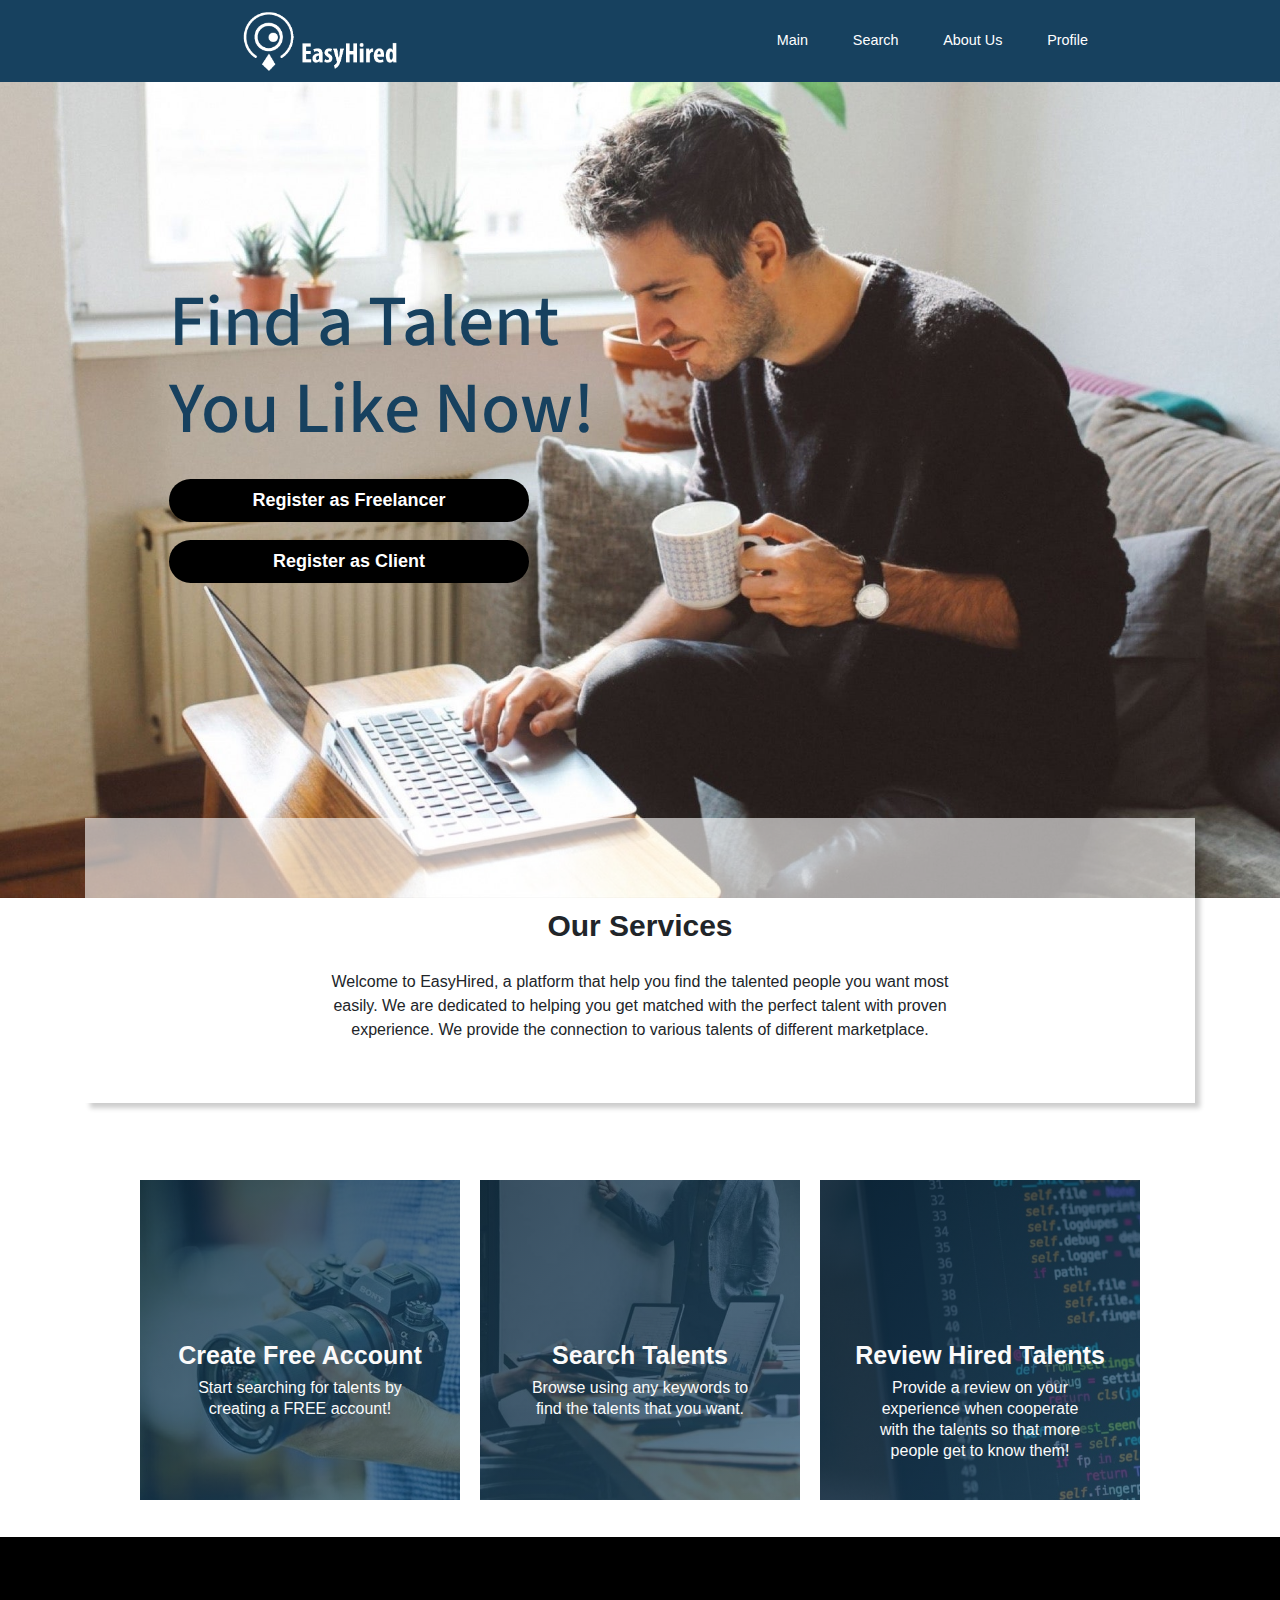
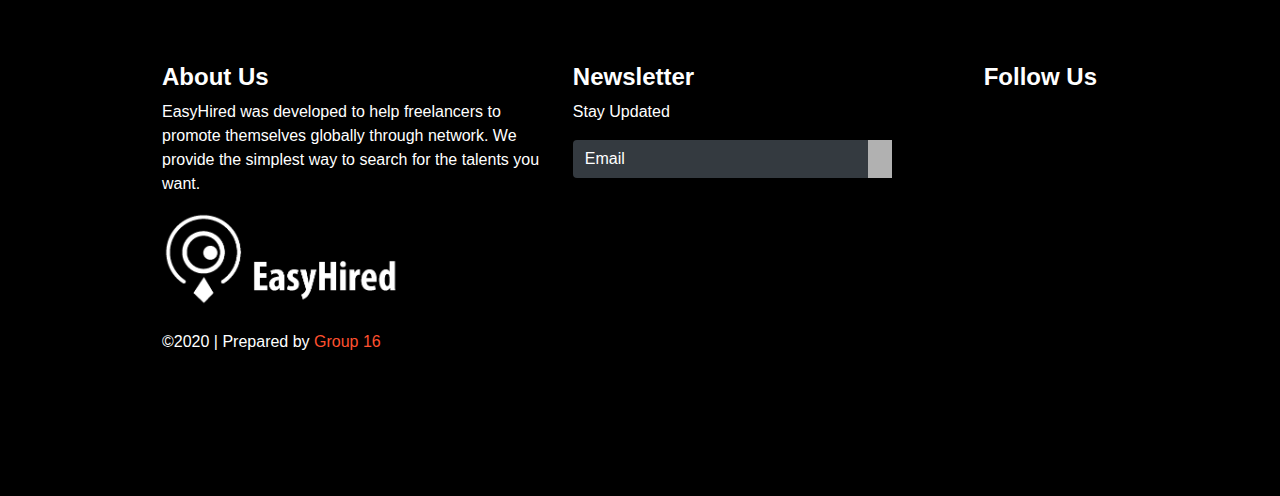
<file: index.html>
<!DOCTYPE HTML>

<html lang="en">
	<head>
        <meta charset="UTF-8" />
        <meta name="viewport" content="width=device-width, initial-scale=1.0" />
        <meta http-equiv="X-UA-Compatible" content="ie=edge" />
        <title>EasyHired | Search your favourite Freelancer</title>

        <link rel="stylesheet" href="https://stackpath.bootstrapcdn.com/bootstrap/4.3.1/css/bootstrap.min.css" integrity="sha384-ggOyR0iXCbMQv3Xipma34MD+dH/1fQ784/j6cY/iJTQUOhcWr7x9JvoRxT2MZw1T"
            crossorigin="anonymous" />
        <link rel="stylesheet" href="https://use.fontawesome.com/releases/v5.7.2/css/all.css" integrity="sha384-fnmOCqbTlWIlj8LyTjo7mOUStjsKC4pOpQbqyi7RrhN7udi9RwhKkMHpvLbHG9Sr"
            crossorigin="anonymous">
        
        <link rel="stylesheet" href="css/style.css"/>
        <link rel="stylesheet" href="css/mobile-style.css"/>
        
    </head>
    
    <body class="homepage">
        <!--Header-->
        <header>
            <div class="container-fluid p-0" style="background-color: rgb(23, 65, 95);">
                <nav class="navbar navbar-expand-lg">
                    <a class="navbar-logo" href="../EasyHired/index.html">
                        <img src="images/whiteTransparentLogo-03.png" alt="#EasyHired" style="width: 10rem;"></i>
                    </a>
                    <button class="navbar-toggler" type="button" data-toggle="collapse" data-target="#navbarNav" aria-controls="navbarNav" aria-expanded="false"
                        aria-label="Toggle navigation">
                        <i class="fas fa-bars text-light"></i>
                    </button>
                    <div class="collapse navbar-collapse" id="navbarNav">
                        <div class="mr-auto"></div>
                        <ul class="navbar-nav">
                            <li class="nav-item active">
                                <a href="index.html" class="nav-link">Main
                                    <span class="sr-only">(current)</span>
                                </a>
                            </li>
                            <li class="nav-item">
                                <a class="nav-link" href="pages/login.html">Search</a>
                            </li>
                            <li class="nav-item">
                                <a class="nav-link" href="index.html#footer">About Us</a>
                            </li>
                            <li class="nav-item dropdown">
                                <div class="dropdown">
                                    <a href="pages/login.html" class="nav-link">Profile</a>
                                    <div class="dropdown-content">
                                        <a href="pages/login.html">View</a>
                                        <a href="pages/login.html">Favourite List</a>
                                        <a href="pages/login.html">Log In</a>
                                    </div>
                                </div>
                            </li>
                        </ul>
                    </div>
                </nav>
            </div>
            <div class="container">
                <div class="row">
                    <div class="col-md-7 col-sm-12">
                        <h4>Find a Talent<br>You Like Now!</h4>
                        <a href="pages/freelancerReg.html" class="btn btn-light py-2 primary-btn">Register as Freelancer</a>
                        <br>
                        <a href="pages/clientReg.html" class="btn btn-light py-2 primary-btn">Register as Client</a>
                    </div>
                </div>
            </div>  
        </header>

        <main>
            <section class="section-1">
                <div class="container text-center">
                    <div class="row">
                        <div class="col-md-12">
                            <div class="services">
                                <a class="box">
                                    <h4>Our Services</h4>
                                    <p>
                                        Welcome to EasyHired, a platform that help you find the talented people you want most easily. We are dedicated to helping 
                                        you get matched with the perfect talent with proven experience.
                                        We provide the connection to various talents of different
                                        marketplace.
                                    </p>
                                </a>
                            </div>
                        </div>
                    </div>
                </div>
            </section>
            <section class="section-2">
                <div class="container text-center">
                    <div class="services-grid">
                        <div class="services-grid-item create-acc">
                            <h1>Create Free Account</h1>
                            <p>Start searching for talents by creating a FREE account!</p>
                        </div>
                        <div class="services-grid-item search-talents">
                            <h1>Search Talents</h1>
                            <p>Browse using any keywords to find the talents that you want.</p>
                        </div>
                        <div class="services-grid-item review-talents">
                            <h1>Review Hired Talents</h1>
                            <p>Provide a review on your experience when cooperate with the talents so that more people get to know them!</p>
                        </div>
                    </div>
                </div>
            </section>
            <section class="">

            </section>
        </main>
        <footer id="footer">
            <div class="container-fluid p-0">
                <div class="row text-left">
                    <div class="col-md-5 col-sm-5">
                        <h4 class="font-weight-bold">About Us</h4>
                        <p class="text-white">
                            EasyHired was developed to help freelancers to promote themselves globally
                            through network. We provide the simplest way to search for the talents
                            you want.
                        </p>
                        <img src="images/whiteTransparentLogo-03.png" alt="EasyHired">
                        <p class="pt-4 text-white"> ©2020 | Prepared by
                            <span>Group 16</span>
                        </p>
                    </div>
                <div class="col-md-5 col-sm-12">
                    <h4 class="font-weight-bold">Newsletter</h4>
                        <p class="text-white">Stay Updated</p>
                        <form class="form-inline">
                            <div class="col pl-0">
                                <div class="input-group pr-5">
                                    <input type="text" class="form-control bg-dark text-white" id="inlineFormInputGroupUsername2" placeholder="Email">
                                    <div class="input-group-prepend">
                                        <div class="input-group-text">
                                            <i class="fas fa-arrow-right"></i>
                                        </div>
                                    </div>
                                </div>
                            </div>
                    </form>
                </div>
                <div class="social col-md-2 col-sm-12">
                    <h4 class="font-weight-bold">Follow Us</h4>
                        <div class="column text-light">
                            <a href="https://www.facebook.com/" class="fab fa-facebook-f"></a>
                        <a href="https://www.instagram.com/" class="fab fa-instagram"></a>
                        <a href="https://twitter.com/twitter" class="fab fa-twitter"></a>
                        <a href="https://www.youtube.com/" class="fab fa-youtube"></a>
                        </div>
                    </div>
                </div>
            </div>
        </footer>
        <script src="https://cdnjs.cloudflare.com/ajax/libs/jquery/3.3.1/jquery.min.js"></script>
        <script src="https://cdnjs.cloudflare.com/ajax/libs/popper.js/1.14.7/umd/popper.min.js" integrity="sha384-UO2eT0CpHqdSJQ6hJty5KVphtPhzWj9WO1clHTMGa3JDZwrnQq4sF86dIHNDz0W1"
        crossorigin="anonymous"></script>
        <script src="https://stackpath.bootstrapcdn.com/bootstrap/4.3.1/js/bootstrap.min.js" integrity="sha384-JjSmVgyd0p3pXB1rRibZUAYoIIy6OrQ6VrjIEaFf/nJGzIxFDsf4x0xIM+B07jRM"
        crossorigin="anonymous"></script>

        <!-- Custom JavaScript -->
        <script src="js/main.js"></script>
    </body>
</html>
</file>
<file: css/style.css>
@import url('https://fonts.googleapis.com/css2?family=Source+Sans+Pro:ital,wght@1,900&display=swap');
* {
  box-sizing: border-box;
}

section {
    overflow-x: hidden;
}

.homepage header{
    overflow-x: hidden;
}

:root {
  --Based-font: "Arial", sans-serif;
  /*--Rubik: "Rubik", cursive;
  --Patua: "Patua One", cursive;
  --Lobster: "lobster", cursive;*/
  --SourceSans: "Source Sans Pro", sans-serif;
  --light-black: #2e2c2cea;
  --bggradient: linear-gradient(to bottom, #1d64c2, #052044);
  --light-gray: rgba(201, 201, 201, 0.877);
  --night-blue: rgb(23, 65, 95);
  --light-blue:  rgb(24, 142, 211);
  --deep-blue: rgb(12, 43, 63);
}

header a {
  font-family: var(--Based-font);
  font-size: 0.9em;
  color: white;
}

.dropdown-content {
  display: none;
  position: absolute;
  background-color: var(--night-blue);
  min-width: 160px;
  box-shadow: 0px 2px 15px 0px rgba(0, 0, 0, 0.2);
  z-index: 1;
}

.dropdown-content a {
  color: white;
  padding: 12px 16px;
  text-decoration: none;
  display: block;
}

.dropdown-content a:hover {
  background-color: var(--deep-blue);
}

.dropdown:hover .dropdown-content {
  display: block;
}

header .nav-item:last-child {
  padding-right: 10.5em;
}

header .nav-item {
  padding: 0.9em;
}

header .navbar-logo {
  padding-left: 25vmin;
}

header .nav-link:hover {
  color: var(--light-gray);
}

header .row .col-md-7 {
  padding: 22vmin 1vmin;
  padding-bottom: 35vmin;
}

header {
  background: url("../images/drinkCoffee.jpeg") center no-repeat;
  background-size: cover;
  background-origin: content-box;
}

.client-homepage header {
    background: url("../images/citydarker.png") center no-repeat;
    background-size: cover;
    background-origin: content-box;
}
.freelancer-homepage header {
  background: url("../images/freelancerProfileBackDark.png") center no-repeat;
  background-size: cover;
  background-origin: content-box;
}

.search-page header {
  background: url("../images/coffeeDark.png") center no-repeat;
  background-size: cover;
  background-origin: content-box;
}

header .container .col-md-7 {
    font-family: "Rubik", sans-serif;
}

header .container .col-md-7 h4 {
    text-align: left;
    font-family: var(--SourceSans);
    font-size: 8vmin;
    padding-left: 20vmin;
    color: var(--night-blue);
}

.client-homepage header .mainPageTitle{
    padding-top: 8rem;
    padding-bottom: 10rem;
    margin: auto;
    text-align: center;
    font-family: var(--SourceSans);
    font-size: 8vmin;
    color: white;
}

.client-homepage header h4{
  font-size: 48px;
}

.search-page header .mainPageTitle{
  padding-top: 5rem;
  padding-bottom: 5rem;
  margin: auto;
  text-align: center;
  font-family: var(--SourceSans);
  font-size: 8vmin;
  color: white;
}

.search-page header .mainPageTitle{
  font-size: 48px;
}

.freelancer-homepage header .mainPageTitle{
  padding-top: 8rem;
    padding-bottom: 10rem;
    margin: auto;
    text-align: center;
    font-family: var(--SourceSans);
    font-size: 8vmin;
    color: white;
}

.freelancer-homepage header .mainPageTitle h4{
  font-size: 68px;
}

header .container .btn {
    width: 50vmin;
    float: lef
    t;
    margin-left: 20vmin;
    background-color: black;
    border: none;
    color: white;
}

header .container .btn:hover {
    background-color: var(--night-blue);
}

.search-container{
    padding-left: 5vmin; 
    margin: 8px;
}

.search-container {
    padding-left: 0.8rem;
    width: 60%;
}

.primary-btn {
    margin-top: 2vmin;
    border-radius: 30px;
    font-weight: bold;
}

.primary-btn a{
    text-decoration: none;
    color: white;
}

/********** section 1 **************/

.section-1 {
    margin-top: -20vmin;
    padding: 20vmin 5vmin 8vmin 5vmin;
}

.services{
    text-align: center;
    margin-top: -5rem;
    background-color:rgba(255, 255, 255, 0.6);
    box-shadow: 5px 5px 5px rgba(0, 0, 0, 0.2);
}

.services a{
    color: rgb(0, 0, 0);
    padding: 10vmin 25vmin 5vmin 25vmin;
    text-decoration: none;
    display: block;
}

.services h4{
    font-weight: 600;
    font-size: 30px;
    padding-bottom: 2vmin;
}

/*  Section 2  */

.section-2 {
    margin-bottom: 2rem;
}

.services-grid{
    display: flex;
    flex-flow: row wrap;
    justify-content: center;
}

.services-grid-item{
    min-width: 20rem;
    max-width: 20rem;
    min-height: 20rem;
    margin: 5px 10px;
    padding-top: 10rem;
    color: #fafafa; 
    position: relative;
    flex-direction: column;
    justify-content: center;
    cursor: pointer;
    z-index: 1;
}

.services-grid-item h1{
    font-size: 25px;
    font-weight: 700;
}

.services-grid-item p{
    padding: 0 3rem;
    line-height: 1.3rem;
}

.services-grid-item::before{
    content: "";
    position: absolute;
    top: 0;
    left: 0;
    width: 100%;
    height: 100%;
    background-image: linear-gradient(135deg, rgba(12, 44, 66, 0.8)0%,rgba(31, 77, 110, 0.7)
    100%);
    z-index: -1;
}

.create-acc{
    background-image: url("../images/product-photography-lead-image_800x_2.jpg");
    background-repeat: no-repeat;
    background-size: cover;
}

.search-talents{
    background-image: url("../images/how-to-give-a-presentation-in-office-1024x616_2.jpeg");
    background-repeat: no-repeat;
    background-size: cover;
}

.review-talents{
    background: url("../images/photo-1515879218367-8466d910aaa4_2.jpeg.jfif");
    background-repeat: no-repeat;
    background-size: cover;
}

.border-radius {
  border-radius: 340px;
  width: 60%;
}

footer {
  background: rgb(0, 0, 0);
  overflow-x: hidden;
  padding: 14vmin 18vmin;
}

footer img{
    max-width: 15rem;
    height: auto;
}

footer h4{
    color: white;
  }

footer p > span {
  color: #ff512f;
}

footer a{
  color: white;
  padding-left: 3px;
}

footer a:hover{
  text-decoration: none;
}

footer input {
  border: none !important;
}

footer input::placeholder {
  color: white !important;
}

footer .input-group .input-group-text {
  background: var(--light-gray);
  border: none;
}

/* It is Adjacent sibling combinator */
footer .column i + i {
  padding: 0 0.5em;
}

.sticky {
  position: fixed;
  top: 0;
  width: 100%;
  background: rgba(0, 0, 0, 0.815);
  z-index: 9999;
  transition: all 1.5s ease;
}

/*Login Page*/
.text-danger {
    font-size: 12px;
}

.login-Reg-page{
    display: flex;
    align-items: center;
    min-height: 100vh;
    overflow: auto;
    background: var(--bggradient);
}

.login-Reg-page h2{
    padding: 1rem;
    font-weight: 600;
}

.login-form img{
    margin: auto;
    display: block;
    max-width: 15rem;
    height: auto;
}

.login-Reg{
    margin: auto;
    box-shadow: 0px 5px 15px 0px rgba(0, 0, 0, 0.5);
    width: 30rem;
}

.login-box{
    padding: 1.5rem 1rem;
}

textarea{
    resize: none;
    overflow:hidden;
}

.form-group button {
    width: 30%;
    border-radius: 5px;
    cursor: pointer;
    font-size: 18px;
    font-weight: 500;
    letter-spacing: 1px;
    transition: 0.5s ease;
    display:inline-block;
    align-items: right;
}
  
.form-group button:hover{
    background: var(--light-blue) !important;
}

.section {
      display:block;
      font-size: 20px;
      font-weight: 600;
}

.loginBtn {
    text-align:right;
}

/*Client Registration Page*/
.client-Reg{
    margin: auto;
    box-shadow: 0px 5px 15px 0px rgba(0, 0, 0, 0.5);
    width: 35rem;
}

.client-Reg img{
    margin: auto;
    display: block;
    max-width: 15rem;
    height: auto;
}

.details{
    padding: 0 1rem;
}

.details label{
    margin: 0;
}

.registerBtn{
    margin-right: 1rem;
    text-align: right;
}

/*Search Page*/
.search-table {
  overflow: auto;
}

.search-page .input-group{
  margin-top: 2rem;
}

.search-page .search-box{
  padding: 1rem;
  margin-bottom: 5rem;
}


/*Comments & Ratings*//*****************************************************/

.profile{
  
  background-color: #ffffff;
  padding-bottom: 2rem;
  box-shadow: 0px 5px 15px 0px rgba(0, 0, 0, 0.5);
  margin: 5rem;
  
}

.boxes{
    /*container*/
    padding: 0 5rem 2rem 5rem;
}

.service_card {
  border-style: solid;
  border-width: 5px;
  border-top: hidden;
  border-right: hidden;
  border-bottom: hidden;
  border-color: var(--deep-blue);
  background-color: rgba(243, 240, 240, 0.479);
  padding: 1rem;
}

.commentBox{
    border-style: solid; 
    border-width: 2px; 
    border-radius: 2.5px; 
    border-color: rgb(8, 74, 134); 
    padding: 1rem;
}

.profilePNG img{
    width: 5rem;
}

/*Rating Selection in comment section*/
.rating{
    width: 100%;
    border: none;
    float: left;
    align-content: left;
}

/*styling star rating*/

.rating > input{
    display: none;
}

.rating > label:before{
    content: '\f005';
    font-family: FontAwesome;
    margin: 5px;
    font-size: 1.5rem;
    display: inline-block;
    cursor: pointer;
}

.rating > .half:before{
    content: '\f089';
    position: absolute;
    cursor: pointer;
}

.rating > label{
    color: #ddd;
    float: right;
    cursor: pointer;
}

.rating > input:checked ~ label,
.rating:not(:checked) > label:hover, 
.rating:not(:checked) > label:hover ~ label{
    color: var(--light-blue);
}

.rating > input:checked + label:hover,
.rating > input:checked ~ label:hover,
.rating > label:hover ~ input:checked ~ label,
.rating > input:checked ~ label:hover ~ label{
    color: var(--night-blue);
}

/*Styling using stars font(not use yet)*/
.stars-outer {
    display: inline-block;
    position: relative;
    font-family: FontAwesome;
    font-size: 12px;
}

.stars-outer::before {
    content: "\f006 \f006 \f006 \f006 \f006";
}

.stars-inner {
    position: absolute;
    top: 0;
    left: 0;
    white-space: nowrap;
    overflow: hidden;
    width: 0;
}

.stars-inner::before {
    content: "\f005 \f005 \f005 \f005 \f005";
    color: #f8ce0b;
}

.attribution {
    font-size: 12px;
    color: #444;
    text-decoration: none;
    text-align: center;
    position: fixed;
    right: 10px;
    bottom: 10px;
    z-index: -1;
}
.attribution:hover {
    color: var(--deep-blue);
}

.comments_card {
    padding: 12px;
    border-left: solid;
    border-bottom: hidden;
    border-top: hidden;
    border-right: hidden;
    border-color: var(--light-blue);
    background-color: rgba(243, 240, 240, 0.479);
}

.above_navi {
  margin-bottom: 2rem;
}

/*Client Registration Page*/
.client-Reg{
    margin: auto;
    box-shadow: 0px 5px 15px 0px rgba(0, 0, 0, 0.5);
    width: 35rem;
}

.client-Reg img{
    margin: auto;
    display: block;
    max-width: 15rem;
    height: auto;
}

.details{
    padding: 0 1rem;
}

.details label{
    margin: 0;
}

.registerBtn{
    margin-right: 1rem;
    text-align: right;
}

/*Comments & Ratings*//*****************************************************/
.boxes{
    /*container*/
    padding: 0 5rem 2rem 5rem;
}

.commentBox{
    border-style: solid; 
    border-width: 2px; 
    border-radius: 2.5px; 
    border-color: rgb(8, 74, 134); 
    padding: 1rem;
}

.profilePNG img{
    width: 5rem;
}

/*Rating Selection in comment section*/
.rating{
    width: 100%;
    border: none;
    float: left;
    align-content: left;
}

/*styling star rating*/

.rating > input{
    display: none;
}

.rating > label:before{
    content: '\f005';
    font-family: FontAwesome;
    margin: 5px;
    font-size: 1.5rem;
    display: inline-block;
    cursor: pointer;
}

.rating > .half:before{
    content: '\f089';
    position: absolute;
    cursor: pointer;
}

.rating > label{
    color: #ddd;
    float: right;
    cursor: pointer;
}

.rating > input:checked ~ label,
.rating:not(:checked) > label:hover, 
.rating:not(:checked) > label:hover ~ label{
    color: #2ce679;
}

.rating > input:checked + label:hover,
.rating > input:checked ~ label:hover,
.rating > label:hover ~ input:checked ~ label,
.rating > input:checked ~ label:hover ~ label{
    color: #2ddc76;
}

/*Styling using stars font(not use yet)*/
.stars-outer {
    display: inline-block;
    position: relative;
    font-family: FontAwesome;
    font-size: 12px;
}

.stars-outer::before {
    content: "\f006 \f006 \f006 \f006 \f006";
}

.stars-inner {
    position: absolute;
    top: 0;
    left: 0;
    white-space: nowrap;
    overflow: hidden;
    width: 0;
}

.stars-inner::before {
    content: "\f005 \f005 \f005 \f005 \f005";
    color: #f8ce0b;
}

.attribution {
    font-size: 12px;
    color: #444;
    text-decoration: none;
    text-align: center;
    position: fixed;
    right: 10px;
    bottom: 10px;
    z-index: -1;
}
.attribution:hover {
    color: #1fa67a;
}
/*Client Profile Page*/
 #editProfileSec{
  display: block;
  position:relative;
  top: 50%;
  left: 50%;
  height:100%;
  transform: translate(-50%,-20%);
  background:white;
  width: 600px;
  padding: 10px;
  font-size:18px;
  margin-top:320px;
}
.form-group{
	text-align:left;
	padding-left:20px;
	padding-right:20px;
	padding-bottom:20px;
	font-size:15px;
}


 textarea{
	resize:none;
	overflow:hidden;
}
.form-group .saveBtn{
	width:20%;
	border-radius:5px;
	font-size:17px;
	font-weight:bold;
	padding-bottom:10px;
	background: white;
	color: #0C88EE;
	transition-duration: 0.4s;
	margin-left:30px;
	text-align:center;
	cursor:pointer;
}
.form-group .saveBtn:hover{
	background-color: #0C88EE;
	color: white;
}
.form-group .saveBtn:focus{
	outline-color: #0C88EE;
}
.form-group .cancelBtn{
	width:20%;
	border-radius:5px;
	font-size:17px;
	font-weight:bold;
	padding-bottom:10px;
	background: white;
	color: #FF0505;
	transition-duration: 0.4s;
	margin-left:280px;
	text-align:center;
	cursor:pointer;
}
.form-group .cancelBtn:hover{
	background-color: #FF0505;
	color: white;
}
.form-group .cancelBtn:focus{
	outline-color: #FF0505;
}
/*Freelancer Profile Page*/

.profile-image{
  width: 180px; 
  height: 200px; 
  display: block;
  margin-top: 2rem;
  margin-left: auto; 
  margin-right: auto; 
  object-fit: cover;
  margin-bottom: 2rem;
}

.profile{
  background-color: #ffffff;
  padding-bottom: 2rem;
  box-shadow: 0px 5px 15px 0px rgba(0, 0, 0, 0.5);
  margin: 5rem;
}

.editForm{
  display: block;
  position:relative;
  top: 50%;
  left: 50%;
  height:100%;
  transform: translate(-50%,-10%);
  background:white;
  width: 600px;
  font-size:18px;
  margin-top:320px;

}

.WlcUser h3 {
  font-weight: bold;
}

.card-row {
  margin-top: 0.5rem;
}

.personal_details{
  border: 5px solid;
  border-top: hidden;
  border-right: hidden;
  border-bottom: hidden;
  border-color: var(--night-blue);
  margin-top: 1rem;
  margin-right: 1rem;
  margin-bottom: 2rem;
  padding: 1rem;
  background-color: rgba(243, 243, 243, 0.205);
}

.personal_details .col-md-6 {
  margin-bottom: 1rem;
}

.personal_details h6{
  font-weight: bold;
}

.about-content {
  /*The About Me paragraph content*/
  font-family:var(--Based-font);
  font-size: 14px;
  line-height: 1.6;
}

.tab-content h3 {
  margin-top: 1rem;
  margin-bottom: 1rem;
}

.tab-content label{
  font-weight: bold;
}

/********/
.editForm{
  display: block;
  position:relative;
  top: 50%;
  left: 50%;
  height:100%;
  transform: translate(-50%,-10%);
  background:white;
  width: 600px;
  font-size:18px;
  margin-top:320px;

}

/*ServiceReview Page*/

.container button{
  width: 30%;
  border-radius: 5px;
  cursor: pointer;
  font-size: 18px;
  font-weight: 500;
  letter-spacing: 1px;
  transition: 0.5s ease;
  display:inline-block;
  align-items: right;
  background: #ffffff;
}
.cancelServbtn{
  text-align: center;
}
.cancelServbtn:hover{
  background-color: grey!important;
}
/*******/
</file>
<file: css/mobile-style.css>
@media only screen and (max-width: 546px) {
    /*Android, iPhone 6/7/8/XS/X*/
    header .navbar-logo {
        padding-left: 1rem;
    }

    header .container {
        margin-top: 5rem;
    }

    header .container .col-md-7 h4 {
        font-size: 8vmin;
        padding-left: 1rem;
        color: black;
    }

    .client-homepage header .container .col-md-7 h4 {
        font-size: 8vmin;
        padding-left: 1rem;
    }

    header .container .btn {
        font-size: 14px;
        width: 50vmin;
        margin-left: 1rem;
        background-color: var(--night-blue);
    }

    .section-1 {
        margin-top: -20vmin;
        padding: 2rem 0 1rem 0;
    }

    .section-1 .services {
        color: rgb(0, 0, 0);
        text-decoration: none;
        display: block;
    }

    .section-1 .services a {
        padding: 5rem 3rem 1rem 3rem;
    }

    .section-1 .services p{
        font-size: 12px;
    }

    .section-1 .services h4{
        font-weight: 600;
    }

    .section-2 .cover {
      background-position: -25vmin -10vmin;
    }
    .numbers .rect {
      width: 10rem;
      height: 8rem;
    }
    .numbers .rect h1 {
      font-size: 2rem;
    }
  
    .section-3 {
      height: inherit;
      padding: 10vmin !important;
    }
    .section-3 .row h1 {
      padding: 6vmin 4vmin;
    }
    .section-3 .platform .col-md-6 {
      text-align: center !important;
    }
    .section-3 .desktop i {
      font-size: 8vmin;
    }
    .section-4 .carousel-item {
      padding-left: 0.6rem;
    }
    footer .row .col-md-2 {
      margin-top: 8vmin;
    }

    footer img {
        width: 10rem;
    }

    /*Login Page*/
    .login-Reg-page .container-fluid{
        padding: 0;
    }

    .login-Reg{
        margin: auto;
        box-shadow: none;
        width: 25rem;
    }

    .profile-page .btn{
        width: 10rem;
    }

    .profile{
        box-shadow: 0px 5px 15px 0px rgba(0, 0, 0, 0.5);
        margin: auto;
      }
}

@media only screen and (min-width: 546px) and (max-width: 606px) {
    .profile-page .btn{
        width: 10rem;
    }
}
  
@media only screen and (min-width: 546px) and (max-width: 769px) {
    header .navbar-logo {
        padding-left: 5rem;
    }

    header .container .col-md-7 {
        padding-right: 12rem;
    }

    header .container .col-md-7 h4 {
        font-size: 36px;
        padding-left: 0;
    }

    .client-homepage header .container .col-md-7 h4 {
        font-size: 36px;
        padding-left: 0;
    }

    header .container .btn {
        width: 32vmin;
        margin-left: 0;
    }

    header .container a{
        font-size: 14px;
    }

    .search-container {
        padding-left: 0.1rem;
        width: 70%;
    }

    .services a{
        padding: 8vmin 5vmin 5vmin 5vmin;
    }

    footer .social{
        margin-top: 2rem;
    }
}

@media only screen and (min-width: 770px) and (max-width: 1200px) {
    header .container .col-md-7 h4 {
        padding-left: 5vmin;
    }

    .client-homepage header .container .col-md-7 h4 {
        padding-left: 5vmin;
    }

    header .container .btn {
        width: 35vmin;
        margin-left: 5vmin;
        margin-right: 10vmin;
    }

    .search-container {
        padding-left: 2rem;
        width: 80%;
    }

    .profile-page .btn{
        width: 10rem;
    }
}

@media only screen and (min-width: 1200px){
    header .container .col-md-7 h4 {
        padding-left: 10vmin;
    }

    .client-homepage header .container .col-md-7 h4 {
        padding-left: 10vmin;
    }

    header .container .btn {
        font-size: 18px;
        width: 40vmin;
        margin-left: 10vmin;
        margin-right: 10vmin;
    }

    .search-container {
        padding-left: 4rem;
        width: 60%;
    }

    .profile-page .btn{
        width: 10rem;
    }
}
</file>
